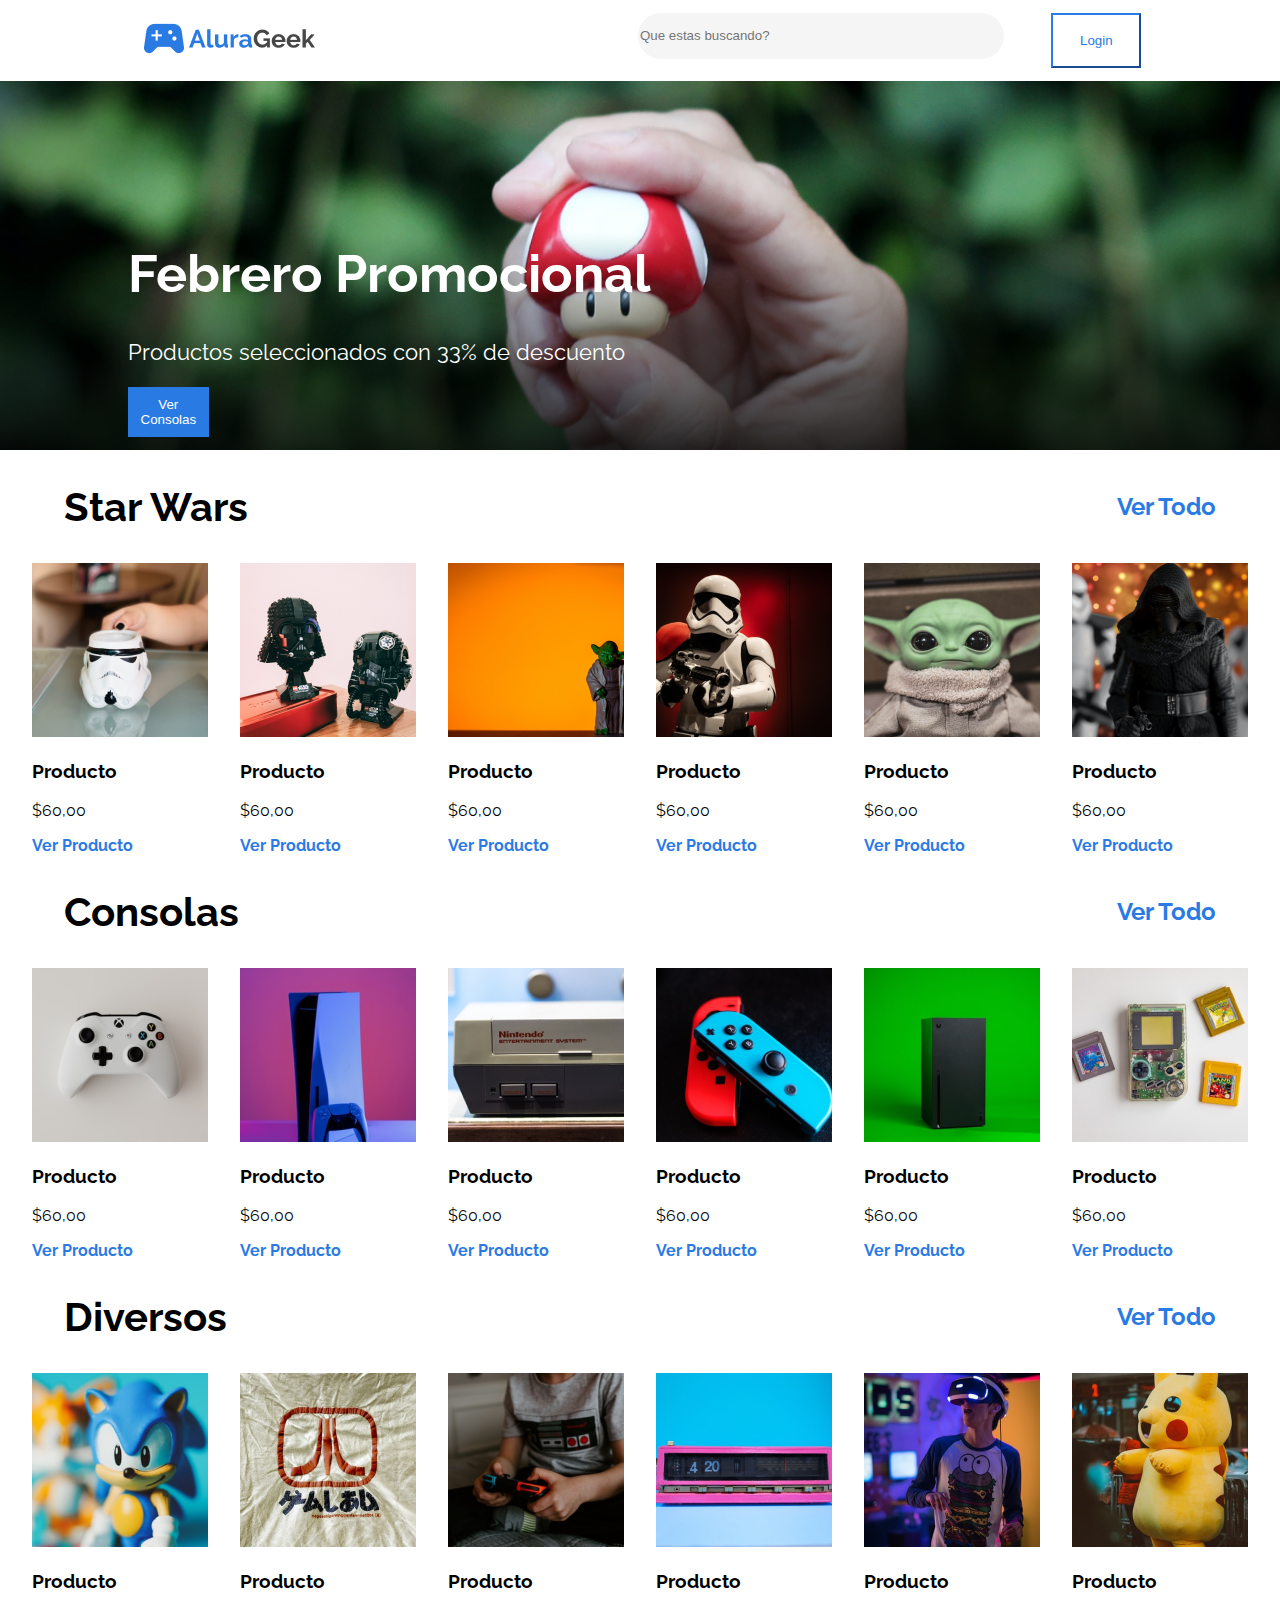
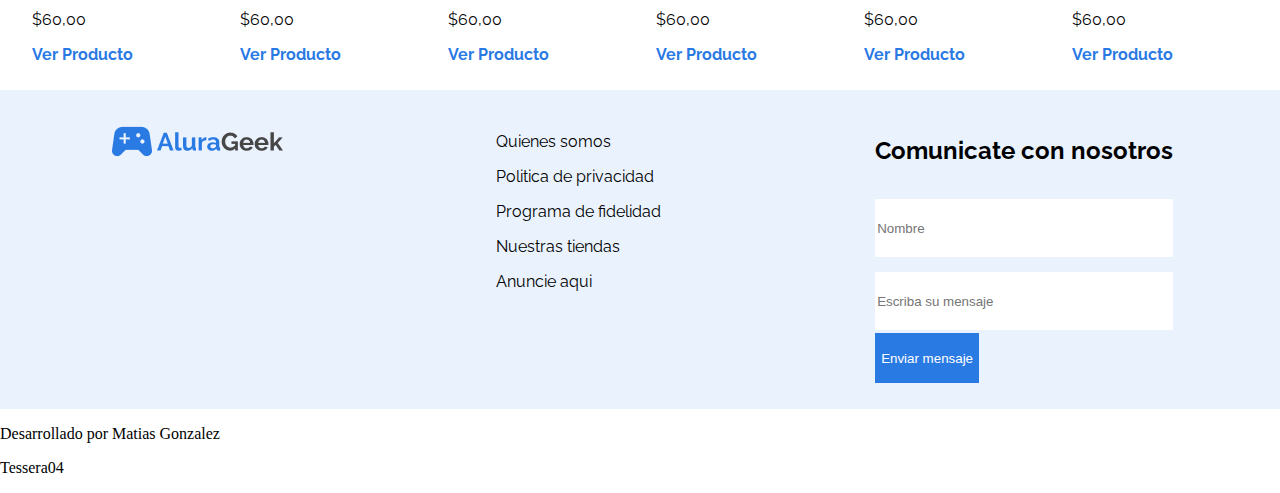
<file: index.html>
<!DOCTYPE html>
<html lang="en">
<head>
    <meta charset="UTF-8">
    <meta http-equiv="X-UA-Compatible" content="IE=edge">
    <meta name="viewport" content="width=device-width, initial-scale=1.0">
    <link rel="stylesheet" href="./css/index.css">
    <link rel="preconnect" href="https://fonts.googleapis.com">
    <link rel="preconnect" href="https://fonts.gstatic.com" crossorigin>
    <link href="https://fonts.googleapis.com/css2?family=Raleway:wght@400;700&display=swap" rel="stylesheet">
    <title>E-commerce Tessera04</title>
</head>
<body>
    <section class="header">
        <div class="logo"><img src="./img/Logo.png" alt="Logo"></div>
        <div class="hola">
            <input class="buscador" type="text" placeholder="Que estas buscando?">
        </div>
        <button class="btn-white" href="login.html">Login</button>
    </section>

    <section class="banner">
        <div class="banner-items">
            <h1 class="banner-title">Febrero Promocional</h1>
            <p class="banner-text">Productos seleccionados con 33% de descuento</p>
            <button class="btn-blue">Ver Consolas</button>
        </div>
    </section>
    
    <section class="sections">
        <div class="texto">
            <h2  style="font-size: 40px;">Star Wars</h2>
            <a  style="font-size: 24px;" class="link" href="">Ver Todo</a>
        </div>
        <div class="item-bar">
            <div class="item">
                <img src="./img/star-wars.png" alt="" class="img">
                <h3>Producto</h3>
                <p>$60,00</p>
                <a href="">Ver Producto</a>
            </div>

            <div class="item">
                <img src="./img/star-wars2.png" alt="" class="img">
                <h3>Producto</h3>
                <p>$60,00</p>
                <a class="link" href="">Ver Producto</a>
            </div>

            <div class="item">
                <img src="./img/star-wars3.png" alt="" class="img">
                <h3>Producto</h3>
                <p>$60,00</p>
                <a class="link" href="">Ver Producto</a>
            </div>

            <div class="item">
                <img src="./img/star-wars4.png" alt="" class="img">
                <h3>Producto</h3>
                <p>$60,00</p>
                <a class="link" href="">Ver Producto</a>
            </div>

            <div class="item">
                <img src="./img/star-wars5.png" alt="" class="img">
                <h3>Producto</h3>
                <p>$60,00</p>
                <a class="link" href="">Ver Producto</a>
            </div>

            <div class="item">
                <img src="./img/star-wars6.png" alt="" class="img">
                <h3>Producto</h3>
                <p>$60,00</p>
                <a class="link" href="">Ver Producto</a>
            </div>
        </div>
    </section>

    <section class="sections">
        <div class="texto">
            <h2 style="font-size: 40px;">Consolas</h2>
            <a style="font-size: 24px;" class="link" href="">Ver Todo</a>
        </div>
        <div class="item-bar">
            <div class="item">
                <img src="./img/console.png" alt="" class="img">
                <h3>Producto</h3>
                <p>$60,00</p>
                <a class="link" href="">Ver Producto</a>
            </div>

            <div class="item">
                <img src="./img/console2.png" alt="" class="img">
                <h3>Producto</h3>
                <p>$60,00</p>
                <a class="link" href="">Ver Producto</a>
            </div>

            <div class="item">
                <img src="./img/console3.png" alt="" class="img">
                <h3>Producto</h3>
                <p>$60,00</p>
                <a class="link" href="">Ver Producto</a>
            </div>

            <div class="item">
                <img src="./img/console4.png" alt="" class="img">
                <h3>Producto</h3>
                <p>$60,00</p>
                <a class="link" href="">Ver Producto</a>
            </div>

            <div class="item">
                <img src="./img/console5.png" alt="" class="img">
                <h3>Producto</h3>
                <p>$60,00</p>
                <a class="link" href="">Ver Producto</a>
            </div>

            <div class="item">
                <img src="./img/console6.png" alt="" class="img">
                <h3>Producto</h3>
                <p>$60,00</p>
                <a class="link" href="">Ver Producto</a>
            </div>
        </div>
    </section>

    <section class="sections">
        <div class="texto">
            <h2 style="font-size: 40px;">Diversos</h2>
            <a style="font-size: 24px;" class="link" href="">Ver Todo</a>
        </div>
        <div class="item-bar">
            <div class="item">
                <img src="./img/diversos.png" alt="" class="img">
                <h3>Producto</h3>
                <p>$60,00</p>
                <a class="link" href="">Ver Producto</a>
            </div>

            <div class="item">
                <img src="./img/diversos2.png" alt="" class="img">
                <h3>Producto</h3>
                <p>$60,00</p>
                <a class="link" href="">Ver Producto</a>
            </div>

            <div class="item">
                <img src="./img/diversos3.png" alt="" class="img">
                <h3>Producto</h3>
                <p>$60,00</p>
                <a class="link" href="">Ver Producto</a>
            </div>

            <div class="item">
                <img src="./img/diversos4.png" alt="" class="img">
                <h3>Producto</h3>
                <p>$60,00</p>
                <a class="link" href="">Ver Producto</a>
            </div>

            <div class="item">
                <img src="./img/diversos5.png" alt="" class="img">
                <h3>Producto</h3>
                <p>$60,00</p>
                <a class="link" href="">Ver Producto</a>
            </div>

            <div class="item">
                <img src="./img/diversos6.png" alt="" class="img">
                <h3>Producto</h3>
                <p>$60,00</p>
                <a class="link" href="">Ver Producto</a>
            </div>
        </div>
    </section>

    <section class="footer">
        <div class="logo"><img src="./img/Logo.png" alt="Logo"></div>
        <div class="container-items">
            <p>Quienes somos</p>
            <p>Politica de privacidad</p>
            <p>Programa de fidelidad</p>
            <p>Nuestras tiendas</p>
            <p>Anuncie aqui</p>
        </div>
        <form action="">
            <h2>Comunicate con nosotros</h2>
            <div class="container-login">
                <input class="input-footer" type="name" placeholder="Nombre">
                <input class="input-footer" type="text" placeholder="Escriba su mensaje">
            </div>
            <button class="btn-blue btn-send">Enviar mensaje</button>
        </form>   
    </section>

    <footer>
        <p>Desarrollado por Matias Gonzalez</p>
        <p>Tessera04</p>
    </footer>
</body>
</html>
</file>
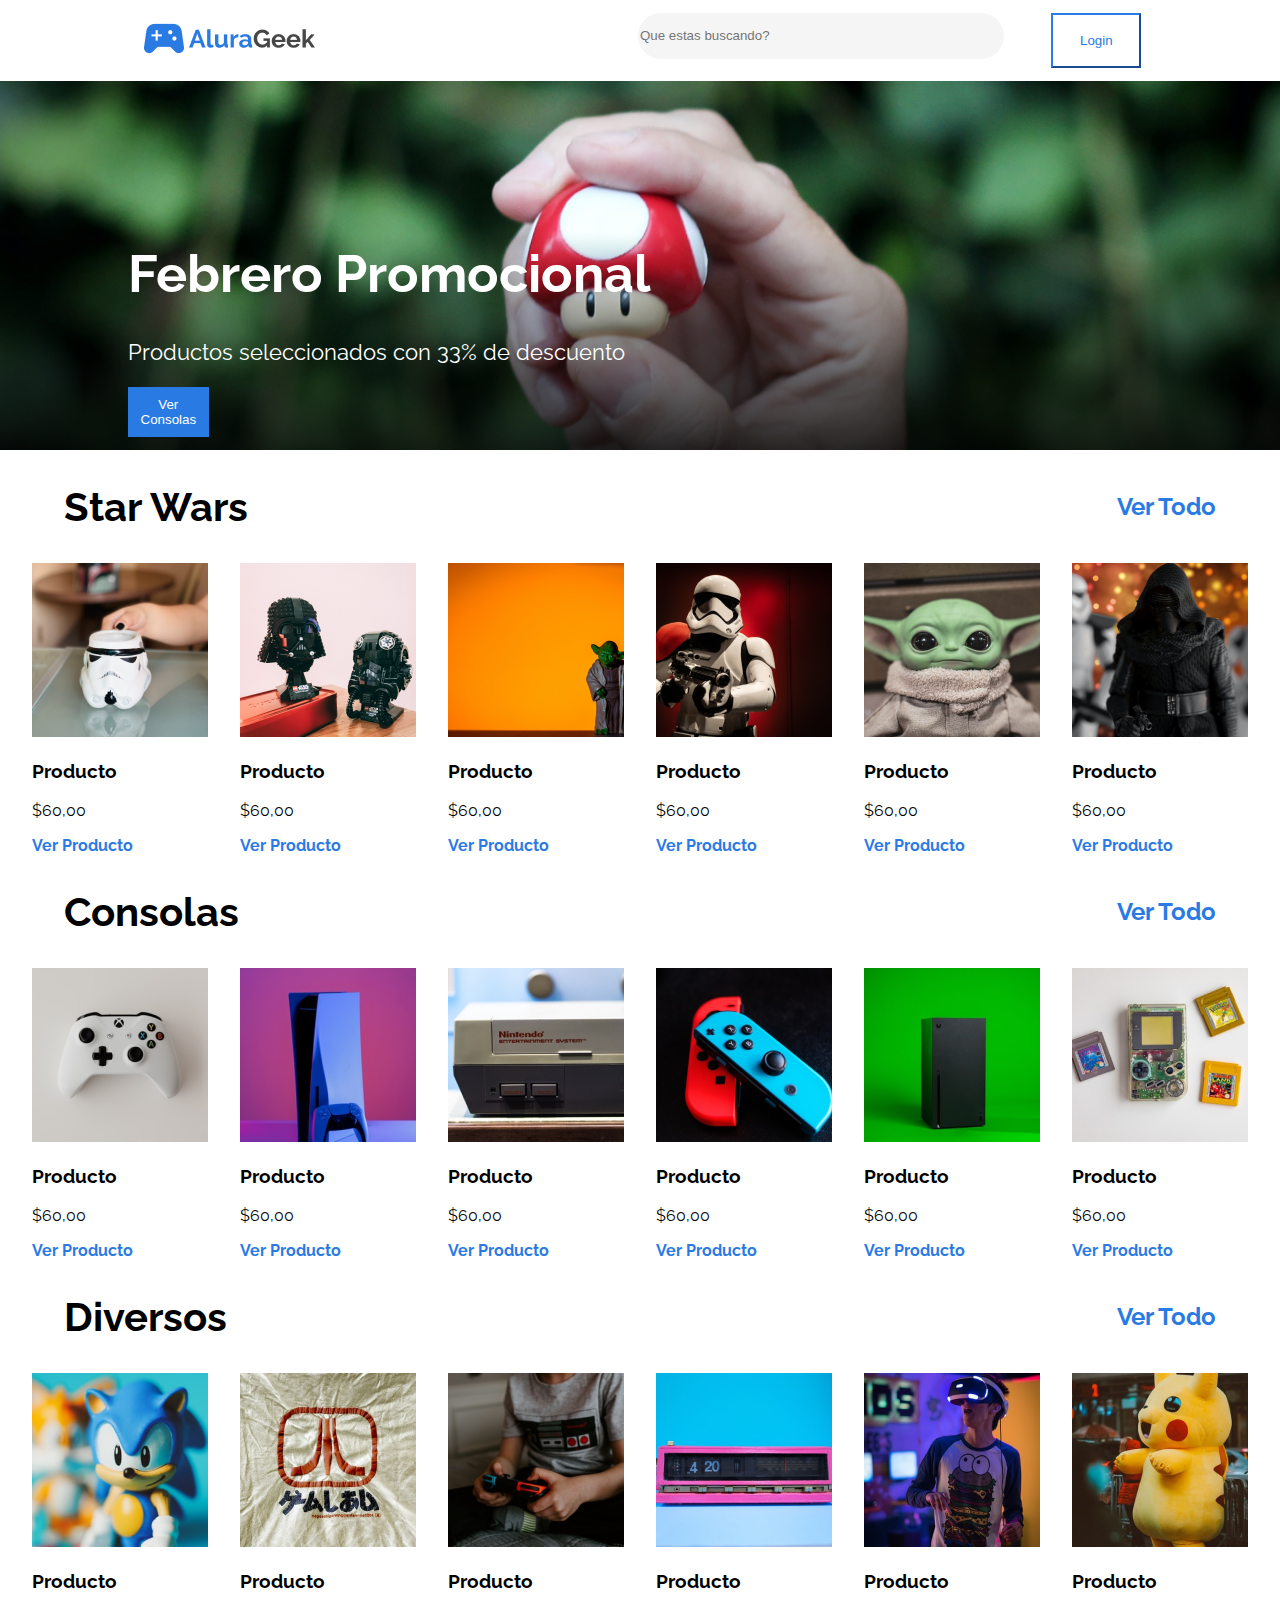
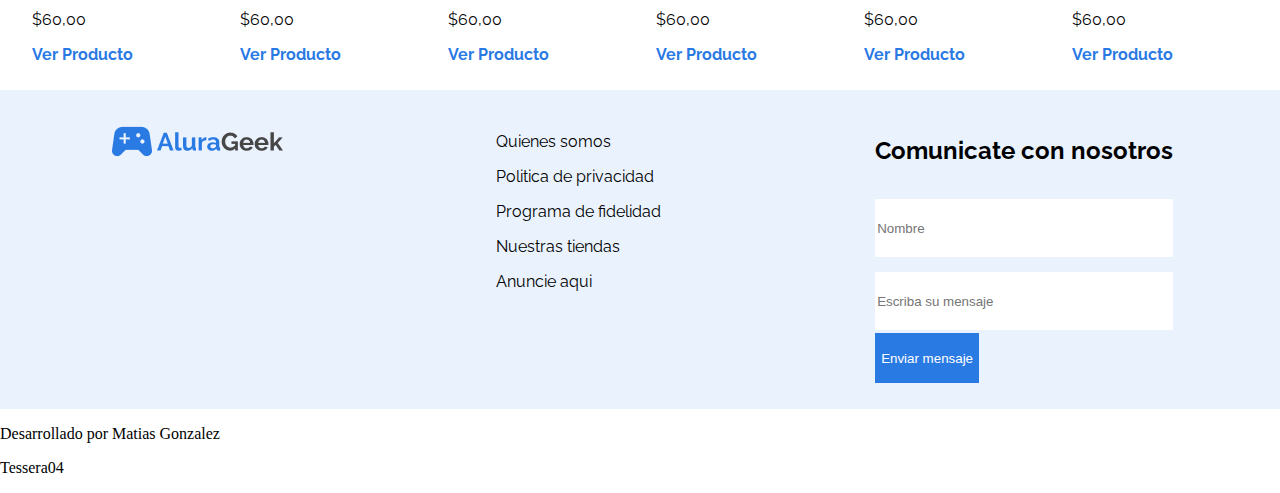
<file: html/index.html>
<!DOCTYPE html>
<html lang="en">
<head>
    <meta charset="UTF-8">
    <meta http-equiv="X-UA-Compatible" content="IE=edge">
    <meta name="viewport" content="width=device-width, initial-scale=1.0">
    <link rel="stylesheet" href="../css/index.css">
    <link rel="preconnect" href="https://fonts.googleapis.com">
    <link rel="preconnect" href="https://fonts.gstatic.com" crossorigin>
    <link href="https://fonts.googleapis.com/css2?family=Raleway:wght@400;700&display=swap" rel="stylesheet">
    <title>E-commerce Tessera04</title>
</head>
<body>
    <section class="header">
        <div class="logo"><img src="../img/Logo.png" alt="Logo"></div>
        <div class="hola">
            <input class="buscador" type="text" placeholder="Que estas buscando?">
        </div>
        <button class="btn-white" href="login.html">Login</button>
    </section>

    <section class="banner">
        <div class="banner-items">
            <h1 class="banner-title">Febrero Promocional</h1>
            <p class="banner-text">Productos seleccionados con 33% de descuento</p>
            <button class="btn-blue">Ver Consolas</button>
        </div>
    </section>
    
    <section class="sections">
        <div class="texto">
            <h2  style="font-size: 40px;">Star Wars</h2>
            <a  style="font-size: 24px;" class="link" href="">Ver Todo</a>
        </div>
        <div class="item-bar">
            <div class="item">
                <img src="../img/star-wars.png" alt="" class="img">
                <h3>Producto</h3>
                <p>$60,00</p>
                <a href="">Ver Producto</a>
            </div>

            <div class="item">
                <img src="../img/star-wars2.png" alt="" class="img">
                <h3>Producto</h3>
                <p>$60,00</p>
                <a class="link" href="">Ver Producto</a>
            </div>

            <div class="item">
                <img src="../img/star-wars3.png" alt="" class="img">
                <h3>Producto</h3>
                <p>$60,00</p>
                <a class="link" href="">Ver Producto</a>
            </div>

            <div class="item">
                <img src="../img/star-wars4.png" alt="" class="img">
                <h3>Producto</h3>
                <p>$60,00</p>
                <a class="link" href="">Ver Producto</a>
            </div>

            <div class="item">
                <img src="../img/star-wars5.png" alt="" class="img">
                <h3>Producto</h3>
                <p>$60,00</p>
                <a class="link" href="">Ver Producto</a>
            </div>

            <div class="item">
                <img src="../img/star-wars6.png" alt="" class="img">
                <h3>Producto</h3>
                <p>$60,00</p>
                <a class="link" href="">Ver Producto</a>
            </div>
        </div>
    </section>

    <section class="sections">
        <div class="texto">
            <h2 style="font-size: 40px;">Consolas</h2>
            <a style="font-size: 24px;" class="link" href="">Ver Todo</a>
        </div>
        <div class="item-bar">
            <div class="item">
                <img src="../img/console.png" alt="" class="img">
                <h3>Producto</h3>
                <p>$60,00</p>
                <a class="link" href="">Ver Producto</a>
            </div>

            <div class="item">
                <img src="../img/console2.png" alt="" class="img">
                <h3>Producto</h3>
                <p>$60,00</p>
                <a class="link" href="">Ver Producto</a>
            </div>

            <div class="item">
                <img src="../img/console3.png" alt="" class="img">
                <h3>Producto</h3>
                <p>$60,00</p>
                <a class="link" href="">Ver Producto</a>
            </div>

            <div class="item">
                <img src="../img/console4.png" alt="" class="img">
                <h3>Producto</h3>
                <p>$60,00</p>
                <a class="link" href="">Ver Producto</a>
            </div>

            <div class="item">
                <img src="../img/console5.png" alt="" class="img">
                <h3>Producto</h3>
                <p>$60,00</p>
                <a class="link" href="">Ver Producto</a>
            </div>

            <div class="item">
                <img src="../img/console6.png" alt="" class="img">
                <h3>Producto</h3>
                <p>$60,00</p>
                <a class="link" href="">Ver Producto</a>
            </div>
        </div>
    </section>

    <section class="sections">
        <div class="texto">
            <h2 style="font-size: 40px;">Diversos</h2>
            <a style="font-size: 24px;" class="link" href="">Ver Todo</a>
        </div>
        <div class="item-bar">
            <div class="item">
                <img src="../img/diversos.png" alt="" class="img">
                <h3>Producto</h3>
                <p>$60,00</p>
                <a class="link" href="">Ver Producto</a>
            </div>

            <div class="item">
                <img src="../img/diversos2.png" alt="" class="img">
                <h3>Producto</h3>
                <p>$60,00</p>
                <a class="link" href="">Ver Producto</a>
            </div>

            <div class="item">
                <img src="../img/diversos3.png" alt="" class="img">
                <h3>Producto</h3>
                <p>$60,00</p>
                <a class="link" href="">Ver Producto</a>
            </div>

            <div class="item">
                <img src="../img/diversos4.png" alt="" class="img">
                <h3>Producto</h3>
                <p>$60,00</p>
                <a class="link" href="">Ver Producto</a>
            </div>

            <div class="item">
                <img src="../img/diversos5.png" alt="" class="img">
                <h3>Producto</h3>
                <p>$60,00</p>
                <a class="link" href="">Ver Producto</a>
            </div>

            <div class="item">
                <img src="../img/diversos6.png" alt="" class="img">
                <h3>Producto</h3>
                <p>$60,00</p>
                <a class="link" href="">Ver Producto</a>
            </div>
        </div>
    </section>

    <section class="footer">
        <div class="logo"><img src="../img/Logo.png" alt="Logo"></div>
        <div class="container-items">
            <p>Quienes somos</p>
            <p>Politica de privacidad</p>
            <p>Programa de fidelidad</p>
            <p>Nuestras tiendas</p>
            <p>Anuncie aqui</p>
        </div>
        <form action="">
            <h2>Comunicate con nosotros</h2>
            <div class="container-login">
                <input class="input-footer" type="name" placeholder="Nombre">
                <input class="input-footer" type="text" placeholder="Escriba su mensaje">
            </div>
            <button class="btn-blue btn-send">Enviar mensaje</button>
        </form>   
    </section>

    <footer>
        <p>Desarrollado por Matias Gonzalez</p>
        <p>Tessera04</p>
    </footer>
</body>
</html>
</file>
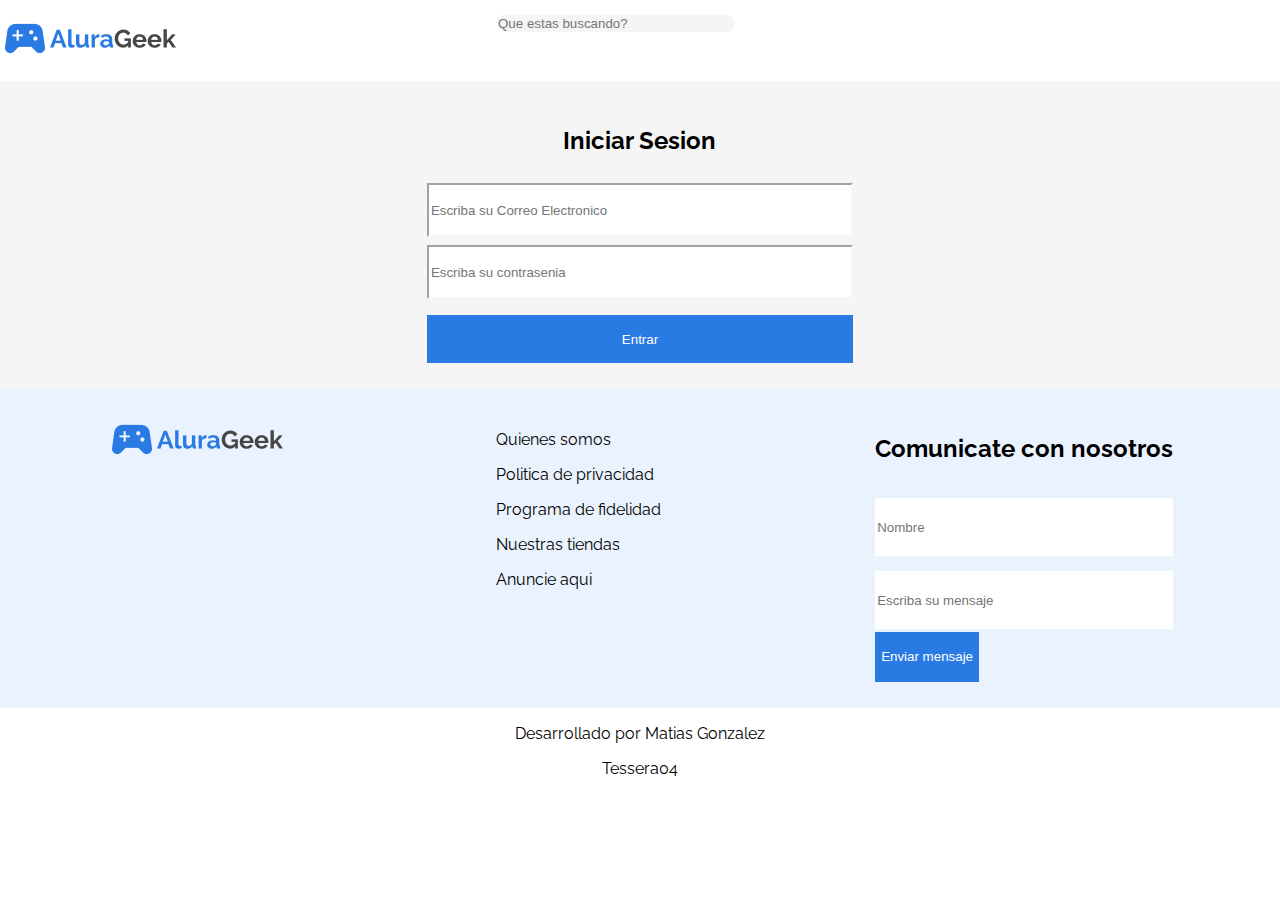
<file: login.html>
<!DOCTYPE html>
<html lang="en">
<head>
    <meta charset="UTF-8">
    <meta http-equiv="X-UA-Compatible" content="IE=edge">
    <meta name="viewport" content="width=device-width, initial-scale=1.0">
    <link rel="preconnect" href="https://fonts.googleapis.com">
    <link rel="preconnect" href="https://fonts.gstatic.com" crossorigin>
    <link href="https://fonts.googleapis.com/css2?family=Raleway:wght@400;700&display=swap" rel="stylesheet">
    <link rel="stylesheet" href="./css/login.css">
    <title>Login - 04</title>
</head>
<body>
    <section class="header">
        <div class="logo"><img src="./img/Logo.png" alt="Logo"></div>
        <div class="buscador">
            <input class="input-buscador" type="text" placeholder="Que estas buscando?">
        </div>
    </section>

    <main class="main">
        <div class="container">
            <form class="form">
                <h2>Iniciar Sesion</h2>
                <div class="container-login">
                    <input class="input-login" type="email" placeholder="Escriba su Correo Electronico">
                    <input class="input-login" type="password" placeholder="Escriba su contrasenia">
                </div>
                <button class="btn-blue long-btn">Entrar</button>
            </form>
        </div>
    </main>

    <section class="footer">
        <div class="logo"><img src="./img/Logo.png" alt="Logo"></div>
        <div class="container-items">
            <p>Quienes somos</p>
            <p>Politica de privacidad</p>
            <p>Programa de fidelidad</p>
            <p>Nuestras tiendas</p>
            <p>Anuncie aqui</p>
        </div>
        <form action="">
            <h2>Comunicate con nosotros</h2>
            <div class="container-login">
                <input class="input-footer" type="name" placeholder="Nombre">
                <input class="input-footer" type="text" placeholder="Escriba su mensaje">
            </div>
            <button class="btn-blue btn-send">Enviar mensaje</button>
        </form>   
    </section>

    <footer>
        <p>Desarrollado por Matias Gonzalez</p>
        <p>Tessera04</p>
    </footer>
</body>
</html>
</file>
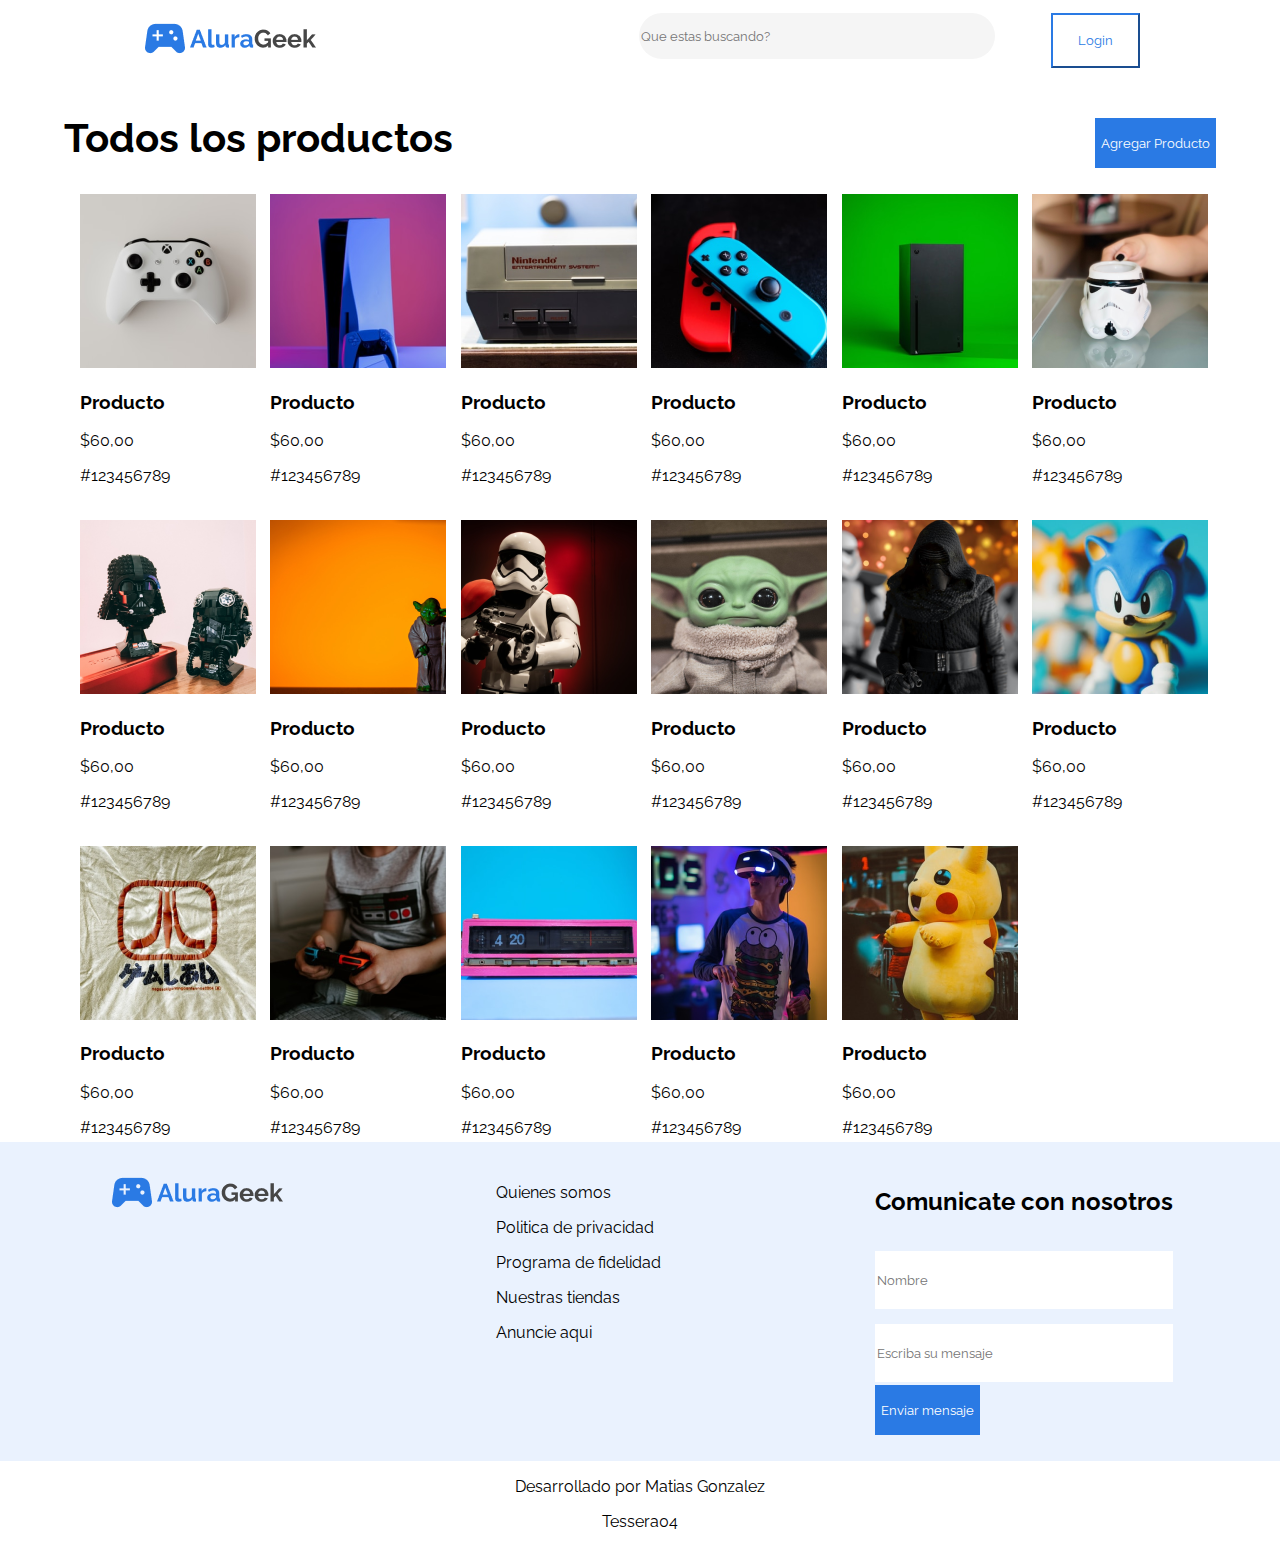
<file: productos.html>
<!DOCTYPE html>
<html lang="en">
<head>
    <meta charset="UTF-8">
    <meta http-equiv="X-UA-Compatible" content="IE=edge">
    <meta name="viewport" content="width=device-width, initial-scale=1.0">
    <link rel="preconnect" href="https://fonts.gstatic.com" crossorigin>
    <link href="https://fonts.googleapis.com/css2?family=Raleway:wght@400;700&display=swap" rel="stylesheet">
    <link rel="stylesheet" href="./css/productos.css">

    <title>Todos los Productos - 04</title>
</head>
<body>
    <section class="header">
        <div class="logo"><img src="./img/Logo.png" alt="Logo"></div>
        <div class="hola">
            <input class="buscador" type="text" placeholder="Que estas buscando?">
        </div>
        <button class="btn-white" href="login.html">Login</button>
    </section>
    
    <section class="sections">
        <div class="texto">
            <h2  style="font-size: 40px;">Todos los productos</h2>
            <button class="btn-blue btn-send" href="">Agregar Producto</button>
        </div>
        
        <div class="item-bar">
            <div class="item">
                <img src="./img/console.png" alt="" class="img">
                <h3>Producto</h3>
                <p>$60,00</p>
                <p>#123456789</p>
            </div>

            <div class="item">
                <img src="./img/console2.png" alt="" class="img">
                <h3>Producto</h3>
                <p>$60,00</p>
                <p>#123456789</p>
            </div>

            <div class="item">
                <img src="./img/console3.png" alt="" class="img">
                <h3>Producto</h3>
                <p>$60,00</p>
                <p>#123456789</p>
            </div>

            <div class="item">
                <img src="./img/console4.png" alt="" class="img">
                <h3>Producto</h3>
                <p>$60,00</p>
                <p>#123456789</p>
            </div>

            <div class="item">
                <img src="./img/console5.png" alt="" class="img">
                <h3>Producto</h3>
                <p>$60,00</p>
                <p>#123456789</p>
            </div>

            <div class="item">
                <img src="./img/star-wars.png" alt="" class="img">
                <h3>Producto</h3>
                <p>$60,00</p>
                <p>#123456789</p>
            </div>

            <div class="item">
                <img src="./img/star-wars2.png" alt="" class="img">
                <h3>Producto</h3>
                <p>$60,00</p>
                <p>#123456789</p>
            </div>

            <div class="item">
                <img src="./img/star-wars3.png" alt="" class="img">
                <h3>Producto</h3>
                <p>$60,00</p>
                <p>#123456789</p>
            </div>

            <div class="item">
                <img src="./img/star-wars4.png" alt="" class="img">
                <h3>Producto</h3>
                <p>$60,00</p>
                <p>#123456789</p>
            </div>

            <div class="item">
                <img src="./img/star-wars5.png" alt="" class="img">
                <h3>Producto</h3>
                <p>$60,00</p>
                <p>#123456789</p>
            </div>

            <div class="item">
                <img src="./img/star-wars6.png" alt="" class="img">
                <h3>Producto</h3>
                <p>$60,00</p>
                <p>#123456789</p>
            </div>

            <div class="item">
                <img src="./img/diversos.png" alt="" class="img">
                <h3>Producto</h3>
                <p>$60,00</p>
                <p>#123456789</p>
            </div>

            <div class="item">
                <img src="./img/diversos2.png" alt="" class="img">
                <h3>Producto</h3>
                <p>$60,00</p>
                <p>#123456789</p>
            </div>

            <div class="item">
                <img src="./img/diversos3.png" alt="" class="img">
                <h3>Producto</h3>
                <p>$60,00</p>
                <p>#123456789</p>
            </div>

            <div class="item">
                <img src="./img/diversos4.png" alt="" class="img">
                <h3>Producto</h3>
                <p>$60,00</p>
                <p>#123456789</p>
            </div>

            <div class="item">
                <img src="./img/diversos5.png" alt="" class="img">
                <h3>Producto</h3>
                <p>$60,00</p>
                <p>#123456789</p>
            </div>

            <div class="item">
                <img src="./img/diversos6.png" alt="" class="img">
                <h3>Producto</h3>
                <p>$60,00</p>
                <p>#123456789</p>
            </div>
        </div>
    </section>

    <section class="footer">
        <div class="logo"><img src="./img/Logo.png" alt="Logo"></div>
        <div class="container-items">
            <p>Quienes somos</p>
            <p>Politica de privacidad</p>
            <p>Programa de fidelidad</p>
            <p>Nuestras tiendas</p>
            <p>Anuncie aqui</p>
        </div>
        <form action="">
            <h2>Comunicate con nosotros</h2>
            <div class="container-login">
                <input class="input-footer" type="name" placeholder="Nombre">
                <input class="input-footer" type="text" placeholder="Escriba su mensaje">
            </div>
            <button class="btn-blue btn-send">Enviar mensaje</button>
        </form>   
    </section>

    <footer>
        <p>Desarrollado por Matias Gonzalez</p>
        <p>Tessera04</p>
    </footer>
</body>
</html>
</file>
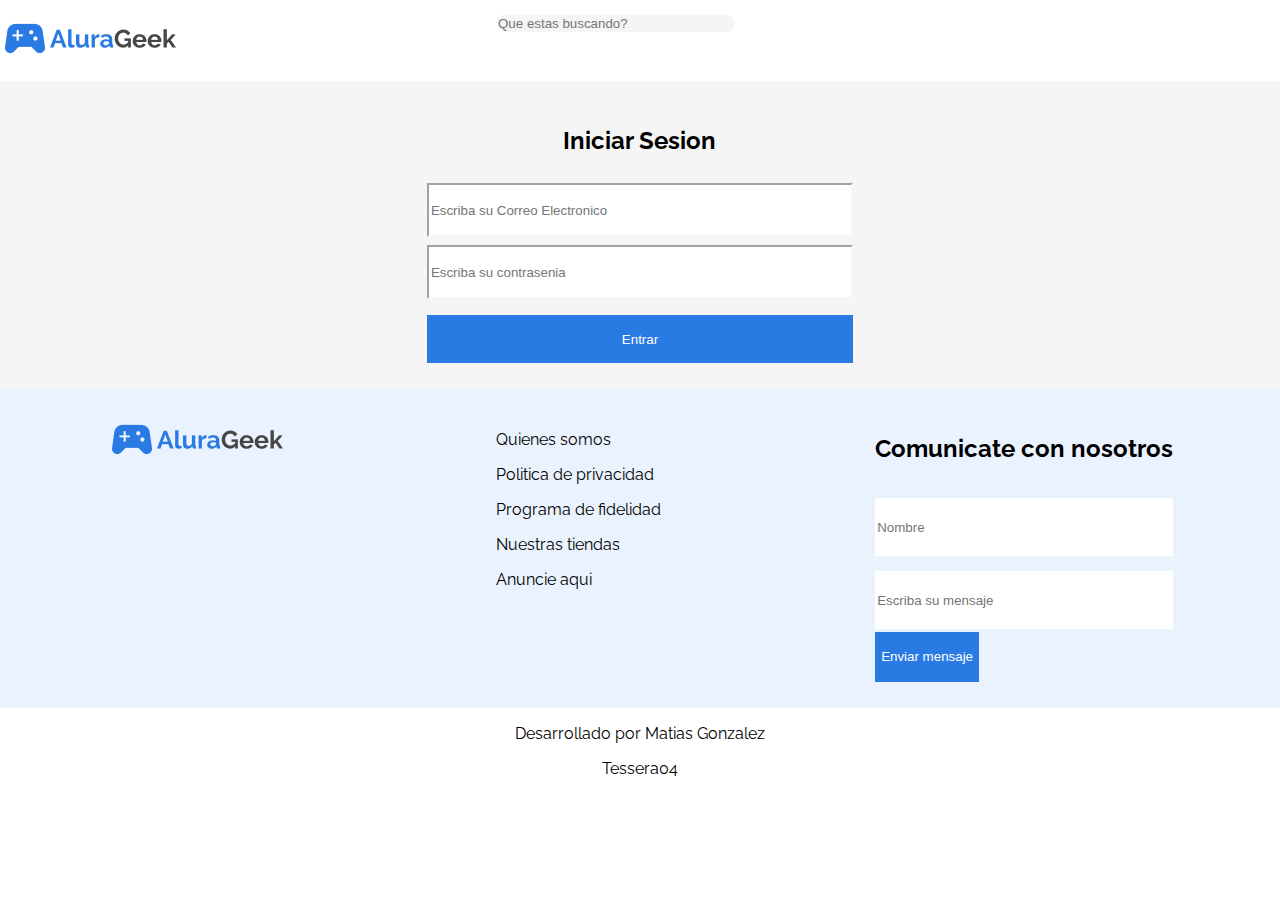
<file: html/login.html>
<!DOCTYPE html>
<html lang="en">
<head>
    <meta charset="UTF-8">
    <meta http-equiv="X-UA-Compatible" content="IE=edge">
    <meta name="viewport" content="width=device-width, initial-scale=1.0">
    <link rel="preconnect" href="https://fonts.googleapis.com">
    <link rel="preconnect" href="https://fonts.gstatic.com" crossorigin>
    <link href="https://fonts.googleapis.com/css2?family=Raleway:wght@400;700&display=swap" rel="stylesheet">
    <link rel="stylesheet" href="../css/login.css">
    <title>Login - 04</title>
</head>
<body>
    <section class="header">
        <div class="logo"><img src="../img/Logo.png" alt="Logo"></div>
        <div class="buscador">
            <input class="input-buscador" type="text" placeholder="Que estas buscando?">
        </div>
    </section>

    <main class="main">
        <div class="container">
            <form class="form">
                <h2>Iniciar Sesion</h2>
                <div class="container-login">
                    <input class="input-login" type="email" placeholder="Escriba su Correo Electronico">
                    <input class="input-login" type="password" placeholder="Escriba su contrasenia">
                </div>
                <button class="btn-blue long-btn">Entrar</button>
            </form>
        </div>
    </main>

    <section class="footer">
        <div class="logo"><img src="../img/Logo.png" alt="Logo"></div>
        <div class="container-items">
            <p>Quienes somos</p>
            <p>Politica de privacidad</p>
            <p>Programa de fidelidad</p>
            <p>Nuestras tiendas</p>
            <p>Anuncie aqui</p>
        </div>
        <form action="">
            <h2>Comunicate con nosotros</h2>
            <div class="container-login">
                <input class="input-footer" type="name" placeholder="Nombre">
                <input class="input-footer" type="text" placeholder="Escriba su mensaje">
            </div>
            <button class="btn-blue btn-send">Enviar mensaje</button>
        </form>   
    </section>

    <footer>
        <p>Desarrollado por Matias Gonzalez</p>
        <p>Tessera04</p>
    </footer>
</body>
</html>
</file>
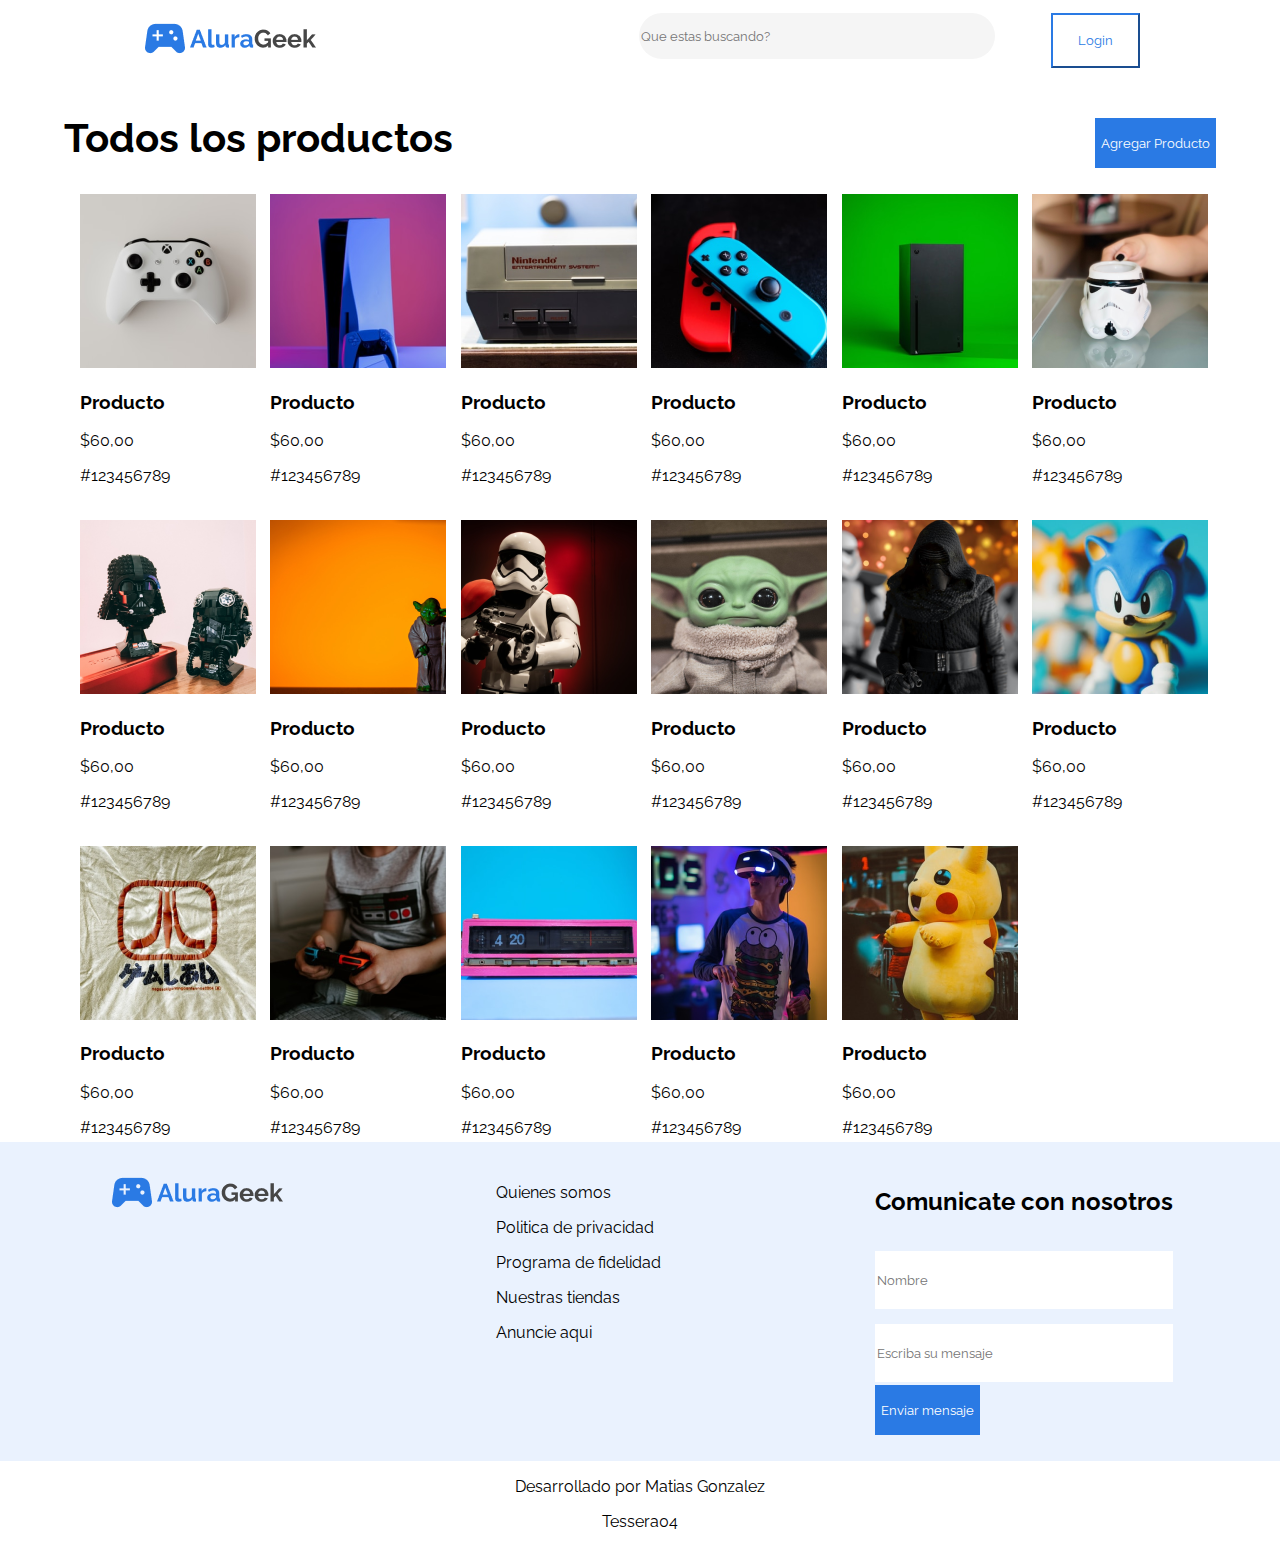
<file: html/productos.html>
<!DOCTYPE html>
<html lang="en">
<head>
    <meta charset="UTF-8">
    <meta http-equiv="X-UA-Compatible" content="IE=edge">
    <meta name="viewport" content="width=device-width, initial-scale=1.0">
    <link rel="preconnect" href="https://fonts.gstatic.com" crossorigin>
    <link href="https://fonts.googleapis.com/css2?family=Raleway:wght@400;700&display=swap" rel="stylesheet">
    <link rel="stylesheet" href="../css/productos.css">

    <title>Todos los Productos - 04</title>
</head>
<body>
    <section class="header">
        <div class="logo"><img src="../img/Logo.png" alt="Logo"></div>
        <div class="hola">
            <input class="buscador" type="text" placeholder="Que estas buscando?">
        </div>
        <button class="btn-white" href="login.html">Login</button>
    </section>
    
    <section class="sections">
        <div class="texto">
            <h2  style="font-size: 40px;">Todos los productos</h2>
            <button class="btn-blue btn-send" href="">Agregar Producto</button>
        </div>
        
        <div class="item-bar">
            <div class="item">
                <img src="../img/console.png" alt="" class="img">
                <h3>Producto</h3>
                <p>$60,00</p>
                <p>#123456789</p>
            </div>

            <div class="item">
                <img src="../img/console2.png" alt="" class="img">
                <h3>Producto</h3>
                <p>$60,00</p>
                <p>#123456789</p>
            </div>

            <div class="item">
                <img src="../img/console3.png" alt="" class="img">
                <h3>Producto</h3>
                <p>$60,00</p>
                <p>#123456789</p>
            </div>

            <div class="item">
                <img src="../img/console4.png" alt="" class="img">
                <h3>Producto</h3>
                <p>$60,00</p>
                <p>#123456789</p>
            </div>

            <div class="item">
                <img src="../img/console5.png" alt="" class="img">
                <h3>Producto</h3>
                <p>$60,00</p>
                <p>#123456789</p>
            </div>

            <div class="item">
                <img src="../img/star-wars.png" alt="" class="img">
                <h3>Producto</h3>
                <p>$60,00</p>
                <p>#123456789</p>
            </div>

            <div class="item">
                <img src="../img/star-wars2.png" alt="" class="img">
                <h3>Producto</h3>
                <p>$60,00</p>
                <p>#123456789</p>
            </div>

            <div class="item">
                <img src="../img/star-wars3.png" alt="" class="img">
                <h3>Producto</h3>
                <p>$60,00</p>
                <p>#123456789</p>
            </div>

            <div class="item">
                <img src="../img/star-wars4.png" alt="" class="img">
                <h3>Producto</h3>
                <p>$60,00</p>
                <p>#123456789</p>
            </div>

            <div class="item">
                <img src="../img/star-wars5.png" alt="" class="img">
                <h3>Producto</h3>
                <p>$60,00</p>
                <p>#123456789</p>
            </div>

            <div class="item">
                <img src="../img/star-wars6.png" alt="" class="img">
                <h3>Producto</h3>
                <p>$60,00</p>
                <p>#123456789</p>
            </div>

            <div class="item">
                <img src="../img/diversos.png" alt="" class="img">
                <h3>Producto</h3>
                <p>$60,00</p>
                <p>#123456789</p>
            </div>

            <div class="item">
                <img src="../img/diversos2.png" alt="" class="img">
                <h3>Producto</h3>
                <p>$60,00</p>
                <p>#123456789</p>
            </div>

            <div class="item">
                <img src="../img/diversos3.png" alt="" class="img">
                <h3>Producto</h3>
                <p>$60,00</p>
                <p>#123456789</p>
            </div>

            <div class="item">
                <img src="../img/diversos4.png" alt="" class="img">
                <h3>Producto</h3>
                <p>$60,00</p>
                <p>#123456789</p>
            </div>

            <div class="item">
                <img src="../img/diversos5.png" alt="" class="img">
                <h3>Producto</h3>
                <p>$60,00</p>
                <p>#123456789</p>
            </div>

            <div class="item">
                <img src="../img/diversos6.png" alt="" class="img">
                <h3>Producto</h3>
                <p>$60,00</p>
                <p>#123456789</p>
            </div>
        </div>
    </section>

    <section class="footer">
        <div class="logo"><img src="../img/Logo.png" alt="Logo"></div>
        <div class="container-items">
            <p>Quienes somos</p>
            <p>Politica de privacidad</p>
            <p>Programa de fidelidad</p>
            <p>Nuestras tiendas</p>
            <p>Anuncie aqui</p>
        </div>
        <form action="">
            <h2>Comunicate con nosotros</h2>
            <div class="container-login">
                <input class="input-footer" type="name" placeholder="Nombre">
                <input class="input-footer" type="text" placeholder="Escriba su mensaje">
            </div>
            <button class="btn-blue btn-send">Enviar mensaje</button>
        </form>   
    </section>

    <footer>
        <p>Desarrollado por Matias Gonzalez</p>
        <p>Tessera04</p>
    </footer>
</body>
</html>
</file>
<file: css/index.css>
:root{
    --buscador-color: #f5f5f5;
    --blanco: #fff;
    --boton-azul: #2a7ae4;
    --color-celeste: #EAF2FE;
    --fuente-principal: "Raleway", roboto;
}

/*============ Generales ==================*/

body{
    margin: 0px;
}


/*============ Header ==================*/

.header{
    display: flex;
    justify-content: space-around;
    margin-top: 1%;
    padding-bottom: 1%;
}

.img-buscador{
    display: flex;
}

.buscador{
    margin-left: 25%;
    background-color: var(--buscador-color);
    width: 200%;
    height: 80%;
    border-radius: 25px 25px;
    border-style: none;
}

.btn-white{
    background-color: var(--blanco);
    width: 7%;
    color: var(--boton-azul);
    border-color: var(--boton-azul);
}

/*============ Banner ==================*/

.banner{
    background-image: url(../img/banner-image.png);
    background-repeat: no-repeat;
    background-size: cover;
    background-position: center;
}

.banner-items{
    color: var(--blanco);
    padding-top: 10%;
    padding-left: 10%;
    font-family: var(--fuente-principal);
    padding-bottom: 1%;
}

.banner-title{
    font-size: 52px;
}

.banner-text{
    font-size: 22px;
}

.btn-blue{
    width: 7%;
    border-style: none;
    color: var(--blanco);
    background-color: var(--boton-azul);
    height: 50px;
}

/*============ Main ==================*/

.sections{
    font-family: var(--fuente-principal);
}

.item-bar{
    display: flex;
    justify-content: space-evenly;
}

.item{
    width: calc((100% / 6)-100px);
}

.link{
    color: var(--boton-azul);
    font-weight: 700;
    text-decoration: none;
}

a, a:visited, a:hover, a:active {
    color: var(--boton-azul);
    text-decoration: none;
    font-weight: 700;
}

.texto{
    display: flex;
    justify-content: space-between;
    align-items: center;
    margin:0 5% 0 5%;
}
/*============ Footer ==================*/

.footer{
    background-color: var(--color-celeste);
    font-family: var(--fuente-principal);
    display: flex;
    justify-content: space-around;
    margin-top: 2%;
    padding-top: 2%;
    padding-bottom: 2%;
}

.container-login{
    display: flex;
    flex-direction: column;
}

.input-footer{
    height: 56px;
    border-style: none;
    margin-top: 15px;
}

.btn-send{
    width: auto;
    margin-top: 1%;
}
</file>
<file: css/login.css>
:root{
    --buscador-color: #f5f5f5;
    --blanco: #fff;
    --boton-azul: #2a7ae4;
    --color-celeste: #EAF2FE;
    --fuente-principal: "Raleway", roboto;
}

body{
    margin: 0px;
    font-family: var(--fuente-principal);
}

.btn-blue{
    width: 7%;
    border-style: none;
    color: var(--blanco);
    background-color: var(--boton-azul);
    height: 50px;
}

/*============ Header ==================*/

.header{
    display: flex;
    justify-content: space-around;
    margin-top: 1%;
    padding-bottom: 1%;
}

.img-buscador{
    display: flex;
}

.buscador{
    margin-left: 25%;
    width: 200%;
    height: 80%;
}

.input-buscador{
    background-color: var(--buscador-color);
    border-radius: 25px 25px;
    border-style: none;
    width: 30%;
}

/*============ Main ==================*/

.main{
    display: flex;
    justify-content: center;
    text-align: center;
    background-color: var(--buscador-color);
    padding-top: 2%;
    padding-bottom: 2%;
}

.container{
    width: 33.3%;
    height: 25%;
}

.input-login{
    background-color: var(--blanco);
    margin-top: .5rem;
    height: 3rem;
    border-color: var(--buscador-color);
}

.long-btn{
    margin-top: 1rem;
    width: 100%;
    height: 3rem;
}
/*============ Footer ==================*/

.footer{
    background-color: var(--color-celeste);
    font-family: var(--fuente-principal);
    display: flex;
    justify-content: space-around;
    padding-top: 2%;
    padding-bottom: 2%;
}

.container-login{
    display: flex;
    flex-direction: column;
}

.input-footer{
    height: 56px;
    border-style: none;
    margin-top: 15px;
}

.btn-send{
    width: auto;
    margin-top: 1%;
}

footer{
    text-align: center;
    font-family: var(--fuente-principal);
}
</file>
<file: css/productos.css>
:root{
    --buscador-color: #f5f5f5;
    --blanco: #fff;
    --boton-azul: #2a7ae4;
    --color-celeste: #EAF2FE;
    --fuente-principal: "Raleway", roboto;
}

/*============ Generales ==================*/
*{
    font-family: var(--fuente-principal);
}

body{
    margin: 0px;
}


/*============ Header ==================*/

.header{
    display: flex;
    justify-content: space-around;
    margin-top: 1%;
    padding-bottom: 1%;
}

.img-buscador{
    display: flex;
}

.buscador{
    margin-left: 25%;
    background-color: var(--buscador-color);
    width: 200%;
    height: 80%;
    border-radius: 25px 25px;
    border-style: none;
}

.btn-white{
    background-color: var(--blanco);
    width: 7%;
    color: var(--boton-azul);
    border-color: var(--boton-azul);
}
/*============ Main ==================*/

.item-bar{
    padding-left: 5rem;
    padding-right: 5rem;
    display: grid;
    grid-template-columns: repeat(auto-fill, minmax(10em, 1fr));
    gap: 2%;
}

.sections{
    font-family: var(--fuente-principal);
}

.texto{
    display: flex;
    justify-content: space-between;
    align-items: center;
    margin:0 5% 0 5%;
}

/*============ Footer ==================*/

.footer{
    background-color: var(--color-celeste);
    font-family: var(--fuente-principal);
    display: flex;
    justify-content: space-around;
    margin-top: 2%;
    padding-top: 2%;
    padding-bottom: 2%;
}

.container-login{
    display: flex;
    flex-direction: column;
}

.input-footer{
    height: 56px;
    border-style: none;
    margin-top: 15px;
}

.btn-blue{
    width: 7%;
    border-style: none;
    color: var(--blanco);
    background-color: var(--boton-azul);
    height: 50px;
}

.btn-send{
    width: auto;
    margin-top: 1%;
}

footer{
    text-align: center;
    font-family: var(--fuente-principal);
}
</file>
